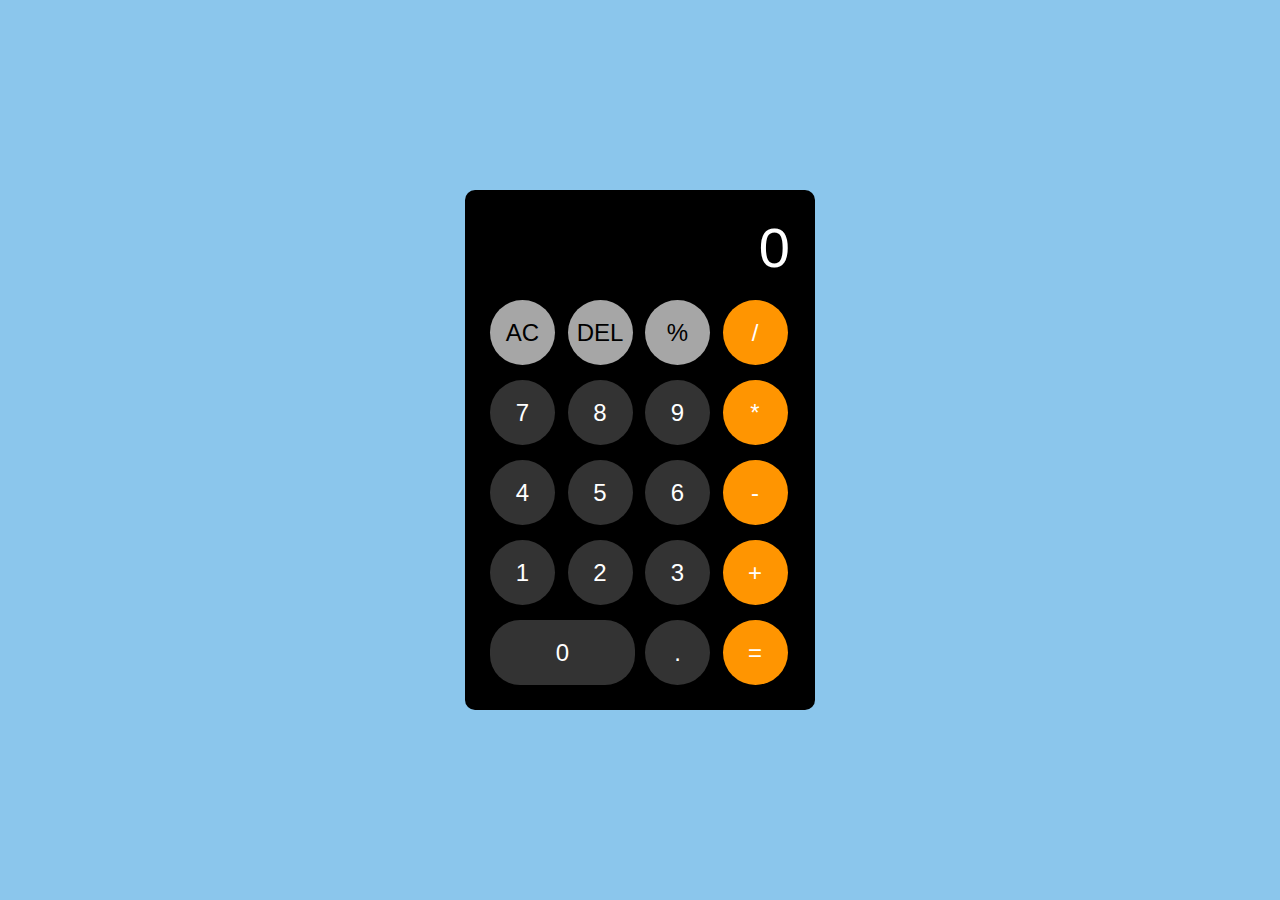
<file: Calculator/index.html>
<!DOCTYPE html>
<html lang="en">
  <head>
    <meta charset="UTF-8" />
    <meta name="viewport" content="width=device-width, initial-scale=1.0" />
    <title>Calculator</title>
    <link rel="stylesheet" href="style.css" />
  </head>
  <body>
     
     <div class="container">
        <!-- Inside the container will add an HTML elements.-->
        <div class="calc-text">
            <p name="user-input" id="user-input">0</p>
        </div>
        <div class="calc-keys">
            <button type="button" class="key-others operations">AC</button>
            <button type="button" class="key-others operations">DEL</button>
            <button type="button" class="key-others operations">%</button>
            <button type="button" class="key-operate operations">/</button>
            <button type="button" class="numbers">7</button>
            <button type="button" class="numbers">8</button>
            <button type="button" class="numbers">9</button>
            <button type="button" class="key-operate operations">*</button>
            <button type="button" class="numbers">4</button>
            <button type="button" class="numbers">5</button>
            <button type="button" class="numbers">6</button>
            <button type="button" class="key-operate operations">-</button>
            <button type="button" class="numbers">1</button>
            <button type="button" class="numbers">2</button>
            <button type="button" class="numbers">3</button>
            <button type="button" class="key-operate operations">+</button>
            <button type="button" class="key-zero numbers">0</button>
            <button type="button" class="numbers">.</button>
            <button type="button" class="key-operate operations">=</button>
        </div>
        </div>
    <script type="text/javascript" src="script.js"></script>
  </body>
</html>
</file>
<file: Calculator/style.css>
* {
    margin: 0;
    padding: 0;
    font-family: "Helvetica Neue", sans-serif;
    box-sizing: border-box;
  }
  
  body {
    background-color: #8bc6ec;
    min-height: 100vh;
    display: flex;
    align-items: center;
    justify-content: center;
  }
  
  .container {
    background: #000000;
    padding: 25px;
    width: 350px;
    border-radius: 10px;
  }

  .calc-text {
    margin-bottom: 20px;
    padding-left: 5px;
  }
  
  .calc-text p {
    width: 100%;
    font-size: 3.5rem;
    text-align: end;
    background: transparent;
    color: #fff;
    border: none;
    outline: none;
    word-wrap: break-word;
    word-break: break-all;
  }

  button {
    background: #333333;
    color: #fff;
    font-size: 1.5rem;
    border: none;
    border-radius: 70%;
    cursor: pointer;
    height: 65px;
    width: 65px;
  }
  
  button:active,
  button:focus {
    filter: brightness(120%);
  }
  
  .calc-keys {
    display: grid;
    grid-template-columns: repeat(4, 1fr);
    grid-row-gap: 15px;
    grid-column-gap: 10px;
  }
  
  .key-zero {
    grid-column: span 2;
    width: 100%;
    border-radius: 30px;
  }
  
  .key-operate {
    background: #ff9501;
  }
  
  .key-others {
    background: #a6a6a6;
    color: #000000;
  }
</file>
